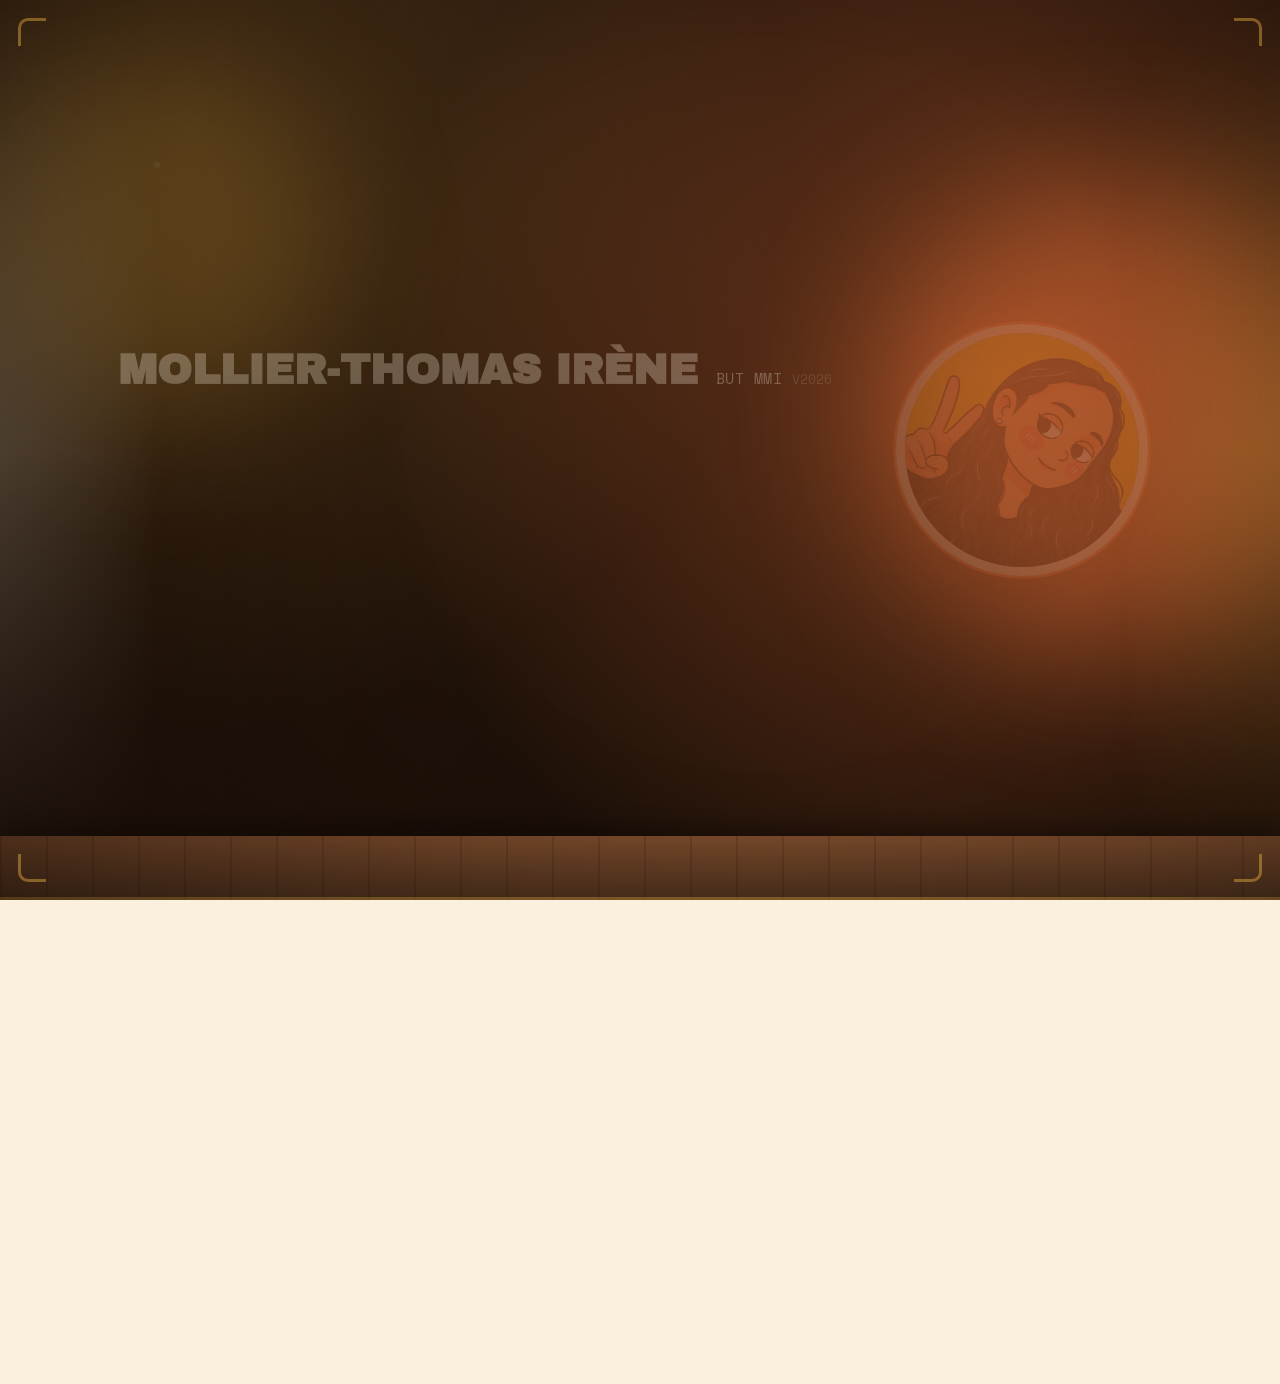
<file: index.html>
<!DOCTYPE html>
<html lang="fr">
<head>
  <meta charset="UTF-8">
  <meta http-equiv="refresh" content="0; url=PortFolio.html">
  <title>Irène MOLLIER-THOMAS - Portfolio</title>
</head>
<body>
  <p>Redirection vers le <a href="PortFolio.html">portfolio</a>...</p>
</body>
</html>
</file>
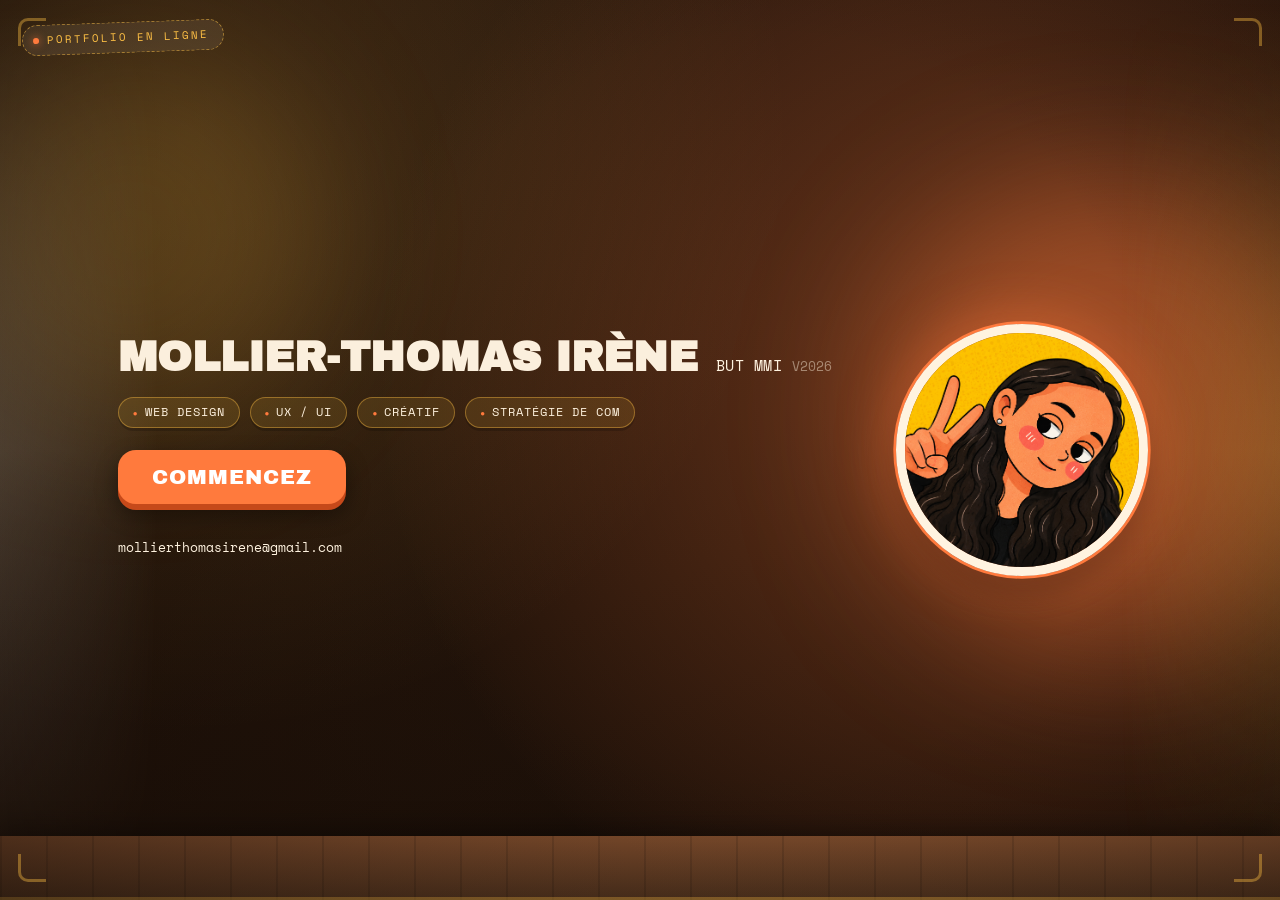
<file: PortFolio.html>
<!DOCTYPE html>
<html lang="fr">
<head>
    <meta charset="UTF-8">
    <meta name="viewport" content="width=device-width, initial-scale=1.0">
    <title>Mon Portfolio</title>
    <link rel="preconnect" href="https://fonts.googleapis.com">
    <link rel="preconnect" href="https://fonts.gstatic.com" crossorigin>
    <link href="https://fonts.googleapis.com/css2?family=Archivo+Black&family=Space+Mono:wght@400;700&display=swap" rel="stylesheet">
    <link rel="stylesheet" href="style.css?v=1790327036">
</head>
<body>

    <section id="accueil" class="hero">
    <span class="hero-glow hero-glow--a"></span>
    <span class="hero-glow hero-glow--b"></span>
    <span class="hero-edge hero-edge--left"></span>
    <span class="hero-edge hero-edge--right"></span>

    <span class="hero-particle hero-particle--1"></span>
    <span class="hero-particle hero-particle--2"></span>
    <span class="hero-particle hero-particle--3"></span>
    <span class="hero-particle hero-particle--4"></span>
    <span class="hero-particle hero-particle--5"></span>

    <span class="hero-frame hero-frame--tl" aria-hidden="true"></span>
    <span class="hero-frame hero-frame--tr" aria-hidden="true"></span>
    <span class="hero-frame hero-frame--bl" aria-hidden="true"></span>
    <span class="hero-frame hero-frame--br" aria-hidden="true"></span>

    <span class="hero-status">
        <span class="hero-status__dot" aria-hidden="true"></span>
        PORTFOLIO EN LIGNE
    </span>

    <div class="container hero-content">
        <div class="hero-text-block">

        <div class="hero-title-row">
            <h1>MOLLIER-THOMAS Irène</h1>
            <div class="hero-title-meta">
            <span class="hero-tag">BUT MMI</span>
            <span class="hero-version">V2026</span>
            </div>
        </div>

        <ul class="hero-skills">
            <li>Web Design</li>
            <li>UX / UI</li>
            <li>Créatif</li>
            <li>Stratégie de com</li>
        </ul>

        <div class="hero-start-row">
        <button type="button" id="start-game" class="hero-start">
            Commencez
        </button>
        </div>

        <div class="hero-hints">
            <p class="hero-hints__contact">mollierthomasirene@gmail.com</p>
        </div>

        </div>
        <img src="profil.png" alt="Portrait de Prénom Nom" class="hero-avatar">
    </div>
    </section>

    <div id="game-content" hidden>

    <header class="header">
    <div class="container header-inner">
        <a href="#accueil" class="logo">IRÈNE</a>
        <nav class="nav">
        <ul>
            <li><a href="#accueil">Accueil</a></li>
            <li><a href="#apropos">Profil MMI</a></li>
            <li><a href="#projets">Projets</a></li>
            <li><a href="#contact">Contact</a></li>
        </ul>
        </nav>
        <button class="burger" id="burger" aria-label="Ouvrir le menu">
        <span></span><span></span><span></span>
        </button>
    </div>
    </header>


    <section id="apropos" class="section">
    <div class="container">
        <h2 class="section-title">Profil MMI</h2>
        <div class="about-content">
        <div class="about-image">
            <img src="profil.png" alt="Photo de mon profil MMI">
        </div>
        <div class="about-text">
            <p class="project-tag">ESTR</p>
            <h3>Designer méthodique</h3>
            <p><em>Plus qu'une simple MMI.</em></p>
            <p>
            J'aime explorer plusieurs pistes pour nourrir ma créativité et offrir plus de choix
            à mes clients. Organisée et autonome, j'avance mieux seule avant de faire le point en équipe.
            </p>
            <p>
            Être méthodique, c'est aussi rester créative: ce qui compte, c'est un message
            clair et un design qui plaît, même si les délais courts m'obligent parfois à trancher vite.
            </p>
        </div>
        </div>
    </div>
    </section>

    <section id="projets" class="section">
    <div class="container">
        <h2 class="section-title">Mes projets</h2>
        <div class="projects-grid">
        <article class="project-card">
            <img src="logo-agriclick.png" alt="Logo Agriclick" class="project-logo">
            <div class="project-info">
            <h3><span class="project-tag">Stage 2025 :</span> Application</h3>
            <p>Mieux manger, c'est aider nos producteurs.</p>
            <div class="project-links">
                <div class="cta-stage" data-href="projets/projet1.html">
                <button type="button" class="cta-btn">
                    <span class="cta-btn__spinner" aria-hidden="true"></span>
                    <span class="cta-btn__label">Voir le projet</span>
                </button>
                </div>
            </div>
            </div>
        </article>
        <article class="project-card">
            <img src="logo-episerie.png" alt="Logo EPISE" class="project-logo">
            <div class="project-info">
            <h3><span class="project-tag">SAE 301 :</span> Site e-commerce</h3>
            <p>Nous aussi, on peut aider à notre échelle.</p>
            <div class="project-links">
                <div class="cta-stage" data-href="projets/projet2.html">
                <button type="button" class="cta-btn">
                    <span class="cta-btn__spinner" aria-hidden="true"></span>
                    <span class="cta-btn__label">Voir le projet</span>
                </button>
                </div>
            </div>
            </div>
        </article>
        <article class="project-card">
            <img src="affiche-dossier-charmier.jpg" alt="Affiche Le Dossier Charmier" class="project-logo project-logo--cover project-logo--cover-top">
            <div class="project-info">
            <h3><span class="project-tag">SAE 302 :</span> Le Dossier Charmier</h3>
            <p>Apprendre, c'est mieux en s'amusant, seul ou en groupe !</p>
            <div class="project-links">
                <div class="cta-stage" data-href="projets/projet3.html">
                <button type="button" class="cta-btn">
                    <span class="cta-btn__spinner" aria-hidden="true"></span>
                    <span class="cta-btn__label">Voir le projet</span>
                </button>
                </div>
            </div>
            </div>
        </article>
        <article class="project-card">
            <img src="logo-especes-menacees.png" alt="Logo Espèces menacées" class="project-logo">
            <div class="project-info">
            <h3><span class="project-tag">SAE 303 :</span> Projet environnemental</h3>
            <p>Il n'est pas trop tard pour agir.</p>
            <div class="project-links">
                <div class="cta-stage" data-href="projets/projet4.html">
                <button type="button" class="cta-btn">
                    <span class="cta-btn__spinner" aria-hidden="true"></span>
                    <span class="cta-btn__label">Voir le projet</span>
                </button>
                </div>
            </div>
            </div>
        </article>
        <article class="project-card">
            <img src="logo-ludik.jpg" alt="Logo Ludik NC" class="project-logo project-logo--cover">
            <div class="project-info">
            <h3><span class="project-tag">SAE 401 :</span> Projet Ludik</h3>
            <p>Ludik, à votre service.</p>
            <div class="project-links">
                <div class="cta-stage" data-href="projets/projet5.html">
                <button type="button" class="cta-btn">
                    <span class="cta-btn__spinner" aria-hidden="true"></span>
                    <span class="cta-btn__label">Voir le projet</span>
                </button>
                </div>
            </div>
            </div>
        </article>
        <article class="project-card">
            <img src="logo-recif.jpg" alt="Logo RECIF" class="project-logo">
            <div class="project-info">
            <h3><span class="project-tag">SAE 402 :</span> Projet RECIF</h3>
            <p>RECIF, l'occasion de mettre en avant son talent.</p>
            <div class="project-links">
                <div class="cta-stage" data-href="projets/projet6.html">
                <button type="button" class="cta-btn">
                    <span class="cta-btn__spinner" aria-hidden="true"></span>
                    <span class="cta-btn__label">Voir le projet</span>
                </button>
                </div>
            </div>
            </div>
        </article>
        </div>
    </div>
    </section>

    <section id="contact" class="section section-alt">
    <div class="container">
        <h2 class="section-title">Contact</h2>
        <div class="contact-content">
        <div class="contact-info">
            <p><strong>Email :</strong> mollierthomasirene@gmail.com</p>
            <div class="social-links">
            <a href="https://www.linkedin.com/in/irène-mollier-thomas-8ab7a5396/" target="_blank" rel="noopener">LinkedIn</a>
            <a href="https://www.instagram.com/irene_mt2/?hl=fr" target="_blank" rel="noopener">Instagram</a>
            </div>
        </div>
        </div>
    </div>
    </section>


    <footer class="footer">
    <div class="container">
        <p>&copy; 2026 Irène MOLLIER-THOMAS. Tous droits réservés.</p>
    </div>
    </footer>

    </div>

    <script src="script.js"></script>
</body>
</html>
</file>
<file: style.css>
/* ===== RESET & BASE ===== */
* {
  margin: 0;
  padding: 0;
  box-sizing: border-box;
}

:root {
  /* Palette "jeu de cuisine" — chaleureuse et gourmande */
  --color-primary: #ff7a3d;        /* Orange citrouille (CTA / boutons de jeu) */
  --color-primary-dark: #c6491a;   /* Roux brûlé (relief 3D des boutons) */
  --color-secondary: #ffc145;      /* Jaune doré (accents, badges) */
  --color-highlight: #fff3e0;      /* Crème chaude */
  --color-text: #3b2317;           /* Brun café torréfié */
  --color-text-light: #8a6e58;
  --color-bg: #fbefdd;             /* Papier parchemin */
  --color-bg-alt: #f3dcb8;         /* Parchemin plus soutenu */
  --color-border: #e8cba0;
  --color-bar: #7a4a2b;            /* Bois moyen */
  --color-wood-dark: #4a2f1c;      /* Bois foncé / plan de travail */
  --color-red: #d6432b;            /* Rouge tomate / piment (accents "épicés") */
  --color-sage: #8a9b6e;            /* Vert sauge (touches "ingrédients frais") */
  --color-coral: #f2836b;           /* Corail (petits accents chaleureux) */
  --font-display: "Archivo Black", "Arial Black", sans-serif;
  --font-mono: "Space Mono", "Courier New", monospace;
  --max-width: 1100px;
  --radius: 10px;
}

html {
  scroll-behavior: smooth;
}

body {
  font-family: "Segoe UI", Arial, sans-serif;
  color: var(--color-text);
  background: var(--color-bg);
  line-height: 1.6;
}

.container {
  max-width: var(--max-width);
  margin: 0 auto;
  padding: 0 20px;
}

img {
  max-width: 100%;
  display: block;
}

a {
  text-decoration: none;
  color: inherit;
}

ul {
  list-style: none;
}

/* ===== BUTTONS ===== */
.btn {
  display: inline-block;
  padding: 12px 24px;
  border-radius: var(--radius);
  font-weight: 600;
  transition: all 0.2s ease;
  border: 2px solid transparent;
}

.btn-primary {
  background: var(--color-primary);
  color: #fff;
}

.btn-primary:hover {
  background: var(--color-primary-dark);
}

.btn-outline {
  border-color: var(--color-primary);
  color: var(--color-primary);
}

.btn-outline:hover {
  background: var(--color-primary);
  color: #fff;
}

.btn-small {
  padding: 8px 16px;
  font-size: 0.9rem;
}

/* ===== HEADER ===== */
.header {
  position: fixed;
  top: 0;
  left: 0;
  right: 0;
  transform: translateZ(0);
  will-change: transform;
  background:
    repeating-linear-gradient(
      90deg,
      rgba(0, 0, 0, 0.12) 0px,
      rgba(0, 0, 0, 0.12) 2px,
      transparent 2px,
      transparent 46px
    ),
    linear-gradient(180deg, var(--color-bar) 0%, var(--color-wood-dark) 100%);
  border-bottom: 3px solid rgba(255, 193, 69, 0.35);
  box-shadow: 0 4px 14px rgba(59, 35, 23, 0.25);
  z-index: 100;
}

.header::before,
.header::after,
.footer::before,
.footer::after {
  content: "";
  position: absolute;
  width: 18px;
  height: 18px;
  border: 2px solid rgba(255, 193, 69, 0.45);
  pointer-events: none;
}

.header::before,
.footer::before {
  left: 14px;
  bottom: 8px;
  border-right: none;
  border-top: none;
  border-bottom-left-radius: 8px;
}

.header::after,
.footer::after {
  right: 14px;
  bottom: 8px;
  border-left: none;
  border-top: none;
  border-bottom-right-radius: 8px;
}

.header-inner {
  display: flex;
  align-items: center;
  justify-content: space-between;
  padding: 16px 20px;
}

.logo {
  display: inline-block;
  font-family: var(--font-display);
  font-size: 1.1rem;
  font-weight: 800;
  letter-spacing: 0.5px;
  text-transform: uppercase;
  color: var(--color-primary);
  background: rgba(255, 122, 61, 0.12);
  border: 2px solid rgba(255, 122, 61, 0.3);
  padding: 6px 16px;
  border-radius: 999px;
}

.nav ul {
  display: flex;
  gap: 10px;
}

.nav a {
  display: inline-block;
  font-weight: 600;
  padding: 6px 14px;
  border-radius: 999px;
  color: var(--color-highlight);
  transition: color 0.2s ease, background 0.2s ease, transform 0.15s ease;
}

.nav a:hover {
  color: var(--color-secondary);
  background: rgba(255, 193, 69, 0.16);
  transform: translateY(-1px);
}

.burger {
  display: none;
  flex-direction: column;
  gap: 5px;
  background: none;
  border: none;
  cursor: pointer;
}

.burger span {
  width: 26px;
  height: 3px;
  background: var(--color-highlight);
  border-radius: 2px;
}

/* ===== BANNIÈRE ===== */
.banner {
  width: 100%;
  height: 140px;
  object-fit: cover;
  display: block;
}

/* ===== HERO — écran d'accueil façon jeu vidéo ===== */
.hero {
  --mx: 0;
  --my: 0;
  position: relative;
  min-height: 100vh;
  display: flex;
  align-items: center;
  overflow: hidden;
  background:
    radial-gradient(circle at 78% 42%, rgba(255, 122, 61, 0.35) 0%, transparent 55%),
    radial-gradient(circle at 15% 15%, rgba(255, 193, 69, 0.16) 0%, transparent 45%),
    linear-gradient(160deg, #2b190f 0%, #201209 60%, #170d07 100%);
}

/* Comptoir en bois qui ancre l'écran-titre comme un plan de travail de cuisine */
.hero::before {
  content: "";
  position: absolute;
  left: 0;
  right: 0;
  bottom: 0;
  height: 64px;
  background:
    repeating-linear-gradient(
      90deg,
      rgba(0, 0, 0, 0.12) 0px,
      rgba(0, 0, 0, 0.12) 2px,
      transparent 2px,
      transparent 46px
    ),
    linear-gradient(180deg, var(--color-bar) 0%, var(--color-wood-dark) 100%);
  box-shadow: 0 -3px 0 rgba(255, 193, 69, 0.35) inset, 0 -8px 24px rgba(0, 0, 0, 0.35);
  z-index: 1;
  pointer-events: none;
}

.hero--leaving {
  position: fixed;
  inset: 0;
  z-index: 300;
  pointer-events: none;
}

.hero--portal {
  --portal-r: 0px;
  --portal-x: 50%;
  --portal-y: 50%;
  -webkit-mask-image: radial-gradient(circle var(--portal-r) at var(--portal-x) var(--portal-y), transparent 0, transparent calc(var(--portal-r) - 1px), black var(--portal-r));
  mask-image: radial-gradient(circle var(--portal-r) at var(--portal-x) var(--portal-y), transparent 0, transparent calc(var(--portal-r) - 1px), black var(--portal-r));
}

.hero[hidden] {
  display: none;
}

.hero-glow {
  position: absolute;
  border-radius: 50%;
  filter: blur(70px);
  pointer-events: none;
}

.hero-glow--a {
  width: 480px;
  height: 480px;
  right: -80px;
  top: 20%;
  background: rgba(255, 122, 61, 0.4);
  animation: glow-drift-a 9s ease-in-out infinite alternate;
}

.hero-glow--b {
  width: 380px;
  height: 380px;
  left: -60px;
  top: 5%;
  background: rgba(255, 193, 69, 0.22);
  animation: glow-drift-b 11s ease-in-out infinite alternate;
}

@keyframes glow-drift-a {
  from { transform: translate(0, 0) scale(1); }
  to { transform: translate(-30px, 20px) scale(1.08); }
}

@keyframes glow-drift-b {
  from { transform: translate(0, 0) scale(1); }
  to { transform: translate(20px, -25px) scale(1.1); }
}

.hero-frame {
  position: absolute;
  width: 28px;
  height: 28px;
  border: 3px solid rgba(255, 193, 69, 0.4);
  pointer-events: none;
  z-index: 2;
}

.hero-frame--tl { top: 18px; left: 18px; border-right: none; border-bottom: none; border-top-left-radius: 10px; }
.hero-frame--tr { top: 18px; right: 18px; border-left: none; border-bottom: none; border-top-right-radius: 10px; }
.hero-frame--bl { bottom: 18px; left: 18px; border-right: none; border-top: none; border-bottom-left-radius: 10px; }
.hero-frame--br { bottom: 18px; right: 18px; border-left: none; border-top: none; border-bottom-right-radius: 10px; }

@media (max-width: 720px) {
  .hero-frame {
    display: none;
  }
}

.hero::after {
  content: "";
  position: absolute;
  inset: 0;
  background: radial-gradient(circle at 60% 45%, transparent 40%, rgba(15, 8, 4, 0.45) 100%);
  pointer-events: none;
  z-index: 1;
}

.hero-edge {
  position: absolute;
  top: 0;
  bottom: 0;
  width: 160px;
  pointer-events: none;
}

.hero-edge--left {
  left: 0;
  background: linear-gradient(180deg, transparent, rgba(255, 243, 224, 0.25), transparent);
  mask-image: linear-gradient(to right, black, transparent);
  -webkit-mask-image: linear-gradient(to right, black, transparent);
}

.hero-edge--right {
  right: 0;
  background: linear-gradient(180deg, transparent, rgba(255, 193, 69, 0.25), transparent);
  mask-image: linear-gradient(to left, black, transparent);
  -webkit-mask-image: linear-gradient(to left, black, transparent);
}

.hero-particle {
  position: absolute;
  width: 6px;
  height: 6px;
  border-radius: 50%;
  background: var(--color-highlight);
  box-shadow: 0 0 10px rgba(255, 243, 224, 0.8);
  opacity: 0;
  animation: particle-float 7s ease-in-out infinite;
  pointer-events: none;
}

.hero-particle--1 { top: 18%; left: 12%; animation-delay: 0s; }
.hero-particle--2 { top: 65%; left: 22%; background: var(--color-secondary); box-shadow: 0 0 10px rgba(255, 193, 69, 0.8); animation-delay: 1.4s; }
.hero-particle--3 { top: 30%; left: 55%; animation-delay: 2.8s; }
.hero-particle--4 { top: 78%; left: 68%; background: var(--color-primary); box-shadow: 0 0 10px rgba(255, 122, 61, 0.8); animation-delay: 4.2s; }
.hero-particle--5 { top: 12%; left: 80%; background: var(--color-secondary); box-shadow: 0 0 10px rgba(255, 193, 69, 0.8); animation-delay: 5.6s; }

@keyframes particle-float {
  0% { opacity: 0; transform: translateY(0); }
  15% { opacity: 0.9; }
  85% { opacity: 0.9; }
  100% { opacity: 0; transform: translateY(-70px); }
}

.hero-status {
  position: absolute;
  top: 22px;
  left: 22px;
  z-index: 2;
  display: flex;
  align-items: center;
  gap: 8px;
  background: rgba(255, 243, 224, 0.08);
  border: 1.5px dashed rgba(255, 193, 69, 0.5);
  border-radius: 999px;
  padding: 6px 14px 6px 10px;
  font-family: var(--font-mono);
  font-size: 0.68rem;
  letter-spacing: 2px;
  color: var(--color-secondary);
  opacity: 0;
  transform: rotate(-2deg) translateY(18px);
  animation: hero-status-in 0.6s ease 0.9s forwards;
}

@keyframes hero-status-in {
  to { opacity: 1; transform: rotate(-2deg) translateY(0); }
}

.hero-status__dot {
  width: 6px;
  height: 6px;
  border-radius: 50%;
  background: var(--color-primary);
  box-shadow: 0 0 8px rgba(255, 122, 61, 0.9);
  animation: hud-pulse 1.6s ease-in-out infinite;
}

@keyframes hud-pulse {
  0%, 100% { opacity: 1; }
  50% { opacity: 0.3; }
}

@media (max-width: 720px) {
  .hero-status {
    display: none;
  }
}

.hero-content {
  position: relative;
  z-index: 2;
  display: flex;
  align-items: center;
  justify-content: space-between;
  gap: 50px;
  flex-wrap: wrap;
}

.hero-text-block {
  flex: 1;
  min-width: 280px;
}

.hero-text-block > * {
  opacity: 0;
  transform: translateY(18px);
  animation: hero-in 0.6s ease forwards;
}

.hero-title-row { animation-delay: 0.1s; }
.hero-skills { animation-delay: 0.25s; }
.hero-start-row { animation-delay: 0.4s; }
.hero-hints { animation-delay: 0.55s; }

@keyframes hero-in {
  to { opacity: 1; transform: none; }
}

.hero-avatar {
  width: 280px;
  height: 280px;
  object-fit: cover;
  border-radius: 50%;
  border: 10px solid var(--color-highlight);
  box-shadow:
    0 0 0 3px var(--color-primary),
    0 0 60px rgba(255, 122, 61, 0.5),
    0 18px 30px rgba(0, 0, 0, 0.4);
  flex-shrink: 0;
  opacity: 0;
  transform: scale(0.9) translate(calc(var(--mx) * 10px), calc(var(--my) * 10px));
  animation: avatar-in 0.7s ease 0.15s forwards;
  transition: transform 0.2s ease-out;
}

@keyframes avatar-in {
  to { opacity: 1; }
}

/* ===== SPLAT TRANSITION — une tomate lancée comme mécanisme de navigation ===== */
.nav-tomato-wrap {
  position: fixed;
  top: 0;
  left: 0;
  width: 1px;
  height: 1px;
  z-index: 400;
  pointer-events: none;
}

.nav-tomato__halo {
  position: absolute;
  top: 50%;
  left: 50%;
  transform: translate(-50%, -50%);
  border-radius: 50%;
  /* Flou de vitesse chaleureux derrière la tomate — reste discret pour ne pas masquer la silhouette. */
  background: radial-gradient(circle,
    rgba(255, 138, 107, 0.5) 0%,
    rgba(214, 67, 43, 0.22) 35%,
    transparent 68%);
  filter: blur(6px);
}

.nav-tomato__core {
  position: absolute;
  top: 50%;
  left: 50%;
  transform: translate(-50%, -50%);
  overflow: visible;
  filter: drop-shadow(0 6px 10px rgba(0, 0, 0, 0.35));
}

.nav-tomato__trail {
  position: fixed;
  top: 0;
  left: 0;
  border-radius: 50%;
  z-index: 390;
  pointer-events: none;
}

.nav-tomato__particle {
  position: fixed;
  top: 0;
  left: 0;
  border-radius: 50%;
  z-index: 395;
  pointer-events: none;
}

.nav-tomato__flash {
  position: fixed;
  inset: 0;
  z-index: 380;
  pointer-events: none;
  background: radial-gradient(circle 520px at var(--fx) var(--fy),
    rgba(255, 255, 255, 0.95),
    rgba(255, 255, 255, 0.3) 42%,
    transparent 70%);
}

.nav-tomato__ring {
  position: fixed;
  top: 0;
  left: 0;
  border-radius: 50%;
  border: 2px solid rgba(255, 243, 224, 0.8);
  box-shadow: 0 0 calc(18px * var(--glow, 1)) rgba(214, 67, 43, calc(0.45 * var(--glow, 1)));
  transform: translate(-50%, -50%);
  z-index: 350;
  pointer-events: none;
}

.nav-tomato__ring--bright {
  border-color: rgba(255, 255, 255, 0.95);
  box-shadow:
    0 0 calc(26px * var(--glow, 1)) rgba(255, 255, 255, 0.9),
    0 0 calc(52px * var(--glow, 1)) rgba(255, 243, 224, 0.65);
}

.nav-tomato__distortion {
  position: fixed;
  top: 0;
  left: 0;
  border-radius: 50%;
  transform: translate(-50%, -50%);
  border: 1px solid rgba(255, 255, 255, 0.35);
  backdrop-filter: blur(var(--blur, 6px)) saturate(1.6) contrast(1.08);
  -webkit-backdrop-filter: blur(var(--blur, 6px)) saturate(1.6) contrast(1.08);
  z-index: 340;
  pointer-events: none;
}

.nav-tomato__rim {
  position: fixed;
  top: 0;
  left: 0;
  border-radius: 50%;
  transform: translate(-50%, -50%);
  box-shadow:
    0 0 calc(30px * var(--glow, 1)) calc(6px * var(--glow, 1)) rgba(255, 255, 255, 0.55),
    0 0 calc(60px * var(--glow, 1)) calc(14px * var(--glow, 1)) rgba(255, 243, 224, 0.4)
    inset;
  border: 1.5px solid rgba(255, 243, 224, 0.55);
  z-index: 310;
  pointer-events: none;
}

.hero-avatar--impact {
  animation: avatar-impact 0.55s cubic-bezier(0.22, 1, 0.36, 1) both;
}

@keyframes avatar-impact {
  0%   { filter: brightness(1) saturate(1);
         box-shadow: 0 0 50px rgba(214, 67, 43, 0.45);
         transform: scale(0.9, 0.9) rotate(0deg) translate(calc(var(--mx) * 10px), calc(var(--my) * 10px)); }
  10%  { filter: brightness(calc(1 + 1.4 * var(--impact-power, 1))) saturate(1.5);
         box-shadow: 0 0 calc(60px * var(--impact-power, 1)) rgba(214, 67, 43, 0.9);
         transform: scale(0.79, 0.8) rotate(-3.5deg) translate(calc(var(--mx) * 10px), calc(var(--my) * 10px)); }
  25%  { filter: brightness(calc(1 + 0.9 * var(--impact-power, 1))) saturate(1.3);
         box-shadow: 0 0 calc(75px * var(--impact-power, 1)) rgba(214, 67, 43, 0.8);
         transform: scale(0.97, 0.86) rotate(2.4deg) translate(calc(var(--mx) * 10px), calc(var(--my) * 10px)); }
  45%  { filter: brightness(calc(1 + 0.5 * var(--impact-power, 1)));
         box-shadow: 0 0 calc(65px * var(--impact-power, 1)) rgba(214, 67, 43, 0.65);
         transform: scale(0.87, 0.98) rotate(-1.2deg) translate(calc(var(--mx) * 10px), calc(var(--my) * 10px)); }
  65%  { filter: brightness(calc(1 + 0.2 * var(--impact-power, 1)));
         box-shadow: 0 0 55px rgba(214, 67, 43, 0.55);
         transform: scale(0.93, 0.91) rotate(0.5deg) translate(calc(var(--mx) * 10px), calc(var(--my) * 10px)); }
  100% { filter: brightness(1);
         box-shadow: 0 0 50px rgba(214, 67, 43, 0.45);
         transform: scale(0.9, 0.9) rotate(0deg) translate(calc(var(--mx) * 10px), calc(var(--my) * 10px)); }
}

@media (prefers-reduced-motion: reduce) {
  .hero-text-block > *,
  .hero-avatar,
  .hero-status,
  .hero-particle,
  .hero-glow--a,
  .hero-glow--b {
    animation: none;
    opacity: 1;
    transform: none;
  }

  .nav-tomato-wrap,
  .nav-tomato__trail,
  .nav-tomato__particle,
  .nav-tomato__flash,
  .nav-tomato__ring,
  .nav-tomato__distortion,
  .nav-tomato__rim {
    display: none;
  }
}

.hero-skills {
  display: flex;
  flex-wrap: wrap;
  gap: 10px;
  margin-bottom: 22px;
}

.hero-skills li {
  font-family: var(--font-mono);
  font-size: 0.72rem;
  letter-spacing: 1px;
  text-transform: uppercase;
  color: var(--color-highlight);
  background: rgba(255, 193, 69, 0.12);
  border: 1.5px solid rgba(255, 193, 69, 0.4);
  border-radius: 20px;
  padding: 5px 14px;
  box-shadow: 0 3px 0 rgba(0, 0, 0, 0.18);
}

.hero-skills li::before {
  content: "●";
  display: inline-block;
  margin-right: 6px;
  font-size: 0.5rem;
  color: var(--color-primary);
  vertical-align: middle;
}

.hero-title-row {
  display: flex;
  align-items: baseline;
  flex-wrap: wrap;
  gap: 14px 18px;
  margin-bottom: 18px;
}

.hero h1 {
  font-family: var(--font-display);
  text-transform: uppercase;
  font-size: 2.6rem;
  line-height: 1.05;
  color: var(--color-bg);
}

.hero-title-meta {
  display: flex;
  align-items: baseline;
  gap: 10px;
  font-family: var(--font-mono);
}

.hero-tag {
  color: var(--color-highlight);
  font-size: 0.95rem;
  letter-spacing: 0.5px;
}

.hero-version {
  color: rgba(255, 243, 224, 0.45);
  font-size: 0.8rem;
}

.hero-start {
  display: inline-block;
  font-family: var(--font-display);
  text-transform: uppercase;
  letter-spacing: 1px;
  font-size: 1.3rem;
  color: #fff;
  background: var(--color-primary);
  border: none;
  border-radius: 18px;
  padding: 16px 34px;
  margin-bottom: 24px;
  cursor: pointer;
  box-shadow:
    0 6px 0 var(--color-primary-dark),
    0 10px 22px rgba(0, 0, 0, 0.4);
  transition: background 0.2s ease, box-shadow 0.15s ease, transform 0.15s ease;
  animation:
    hero-in 0.6s ease 0.4s forwards,
    hero-start-wobble 2.6s ease-in-out 1.2s infinite;
}

.hero-start:hover {
  background: var(--color-primary-dark);
  box-shadow:
    0 6px 0 var(--color-wood-dark),
    0 14px 26px rgba(0, 0, 0, 0.45);
}

.hero-start:active {
  box-shadow:
    0 2px 0 var(--color-primary-dark),
    0 4px 10px rgba(0, 0, 0, 0.35);
}

@keyframes hero-start-wobble {
  0%, 100% { transform: translateY(0) rotate(0deg); }
  50% { transform: translateY(-3px) rotate(-1deg); }
}

.hero-start-row {
  display: flex;
  align-items: center;
  gap: 16px;
  flex-wrap: wrap;
}

.hero-start-hint {
  font-family: var(--font-mono);
  font-size: 0.72rem;
  letter-spacing: 1px;
  color: rgba(255, 243, 224, 0.5);
  white-space: nowrap;
}

@media (max-width: 560px) {
  .hero-start-hint {
    display: none;
  }
}

.hero-hints {
  font-family: var(--font-mono);
  font-size: 0.8rem;
  color: rgba(255, 243, 224, 0.6);
}

.hero-hints p {
  margin-bottom: 6px;
}

.hero-hints span {
  display: inline-block;
  min-width: 62px;
  color: var(--color-secondary);
  font-weight: 700;
}

.hero-hints__contact {
  margin-top: 10px;
  color: var(--color-highlight);
}

@media (max-width: 560px) {
  .hero h1 {
    font-size: 2rem;
  }

  .hero-menu__item {
    font-size: 1rem;
  }
}

/* ===== SECTIONS ===== */
.section {
  padding: 90px 0;
}

.section-alt {
  background: var(--color-bg-alt);
}

body .header + section {
  padding-top: 174px;
}

#projets {
  position: relative;
  overflow: hidden;
  isolation: isolate;
}

#projets::before {
  content: "";
  position: absolute;
  inset: -20px;
  background: url("cuisine.png") center / cover no-repeat;
  filter: blur(11px);
  transform: scale(1.05);
  z-index: -2;
  mask-image: linear-gradient(to bottom, transparent 0%, black 55%, black 100%);
  -webkit-mask-image: linear-gradient(to bottom, transparent 0%, black 55%, black 100%);
}

#projets::after {
  content: "";
  position: absolute;
  inset: 0;
  background: rgba(251, 239, 221, 0.45);
  z-index: -1;
}

.section-title {
  display: block;
  width: fit-content;
  margin: 0 auto 50px;
  text-align: center;
  font-family: var(--font-display);
  font-size: 1.5rem;
  letter-spacing: 0.5px;
  padding: 12px 32px;
  background: var(--color-highlight);
  border: 3px dashed var(--color-border);
  border-radius: 999px;
  box-shadow: 0 5px 0 var(--color-border), 0 8px 16px rgba(59, 35, 23, 0.08);
  color: var(--color-text);
  text-shadow: 2px 2px 0 rgba(255, 255, 255, 0.5);
  transform: rotate(-1deg);
}

/* ===== ABOUT ===== */
#apropos {
  position: relative;
  overflow: hidden;
  isolation: isolate;
}

#apropos::before {
  content: "";
  position: absolute;
  inset: -20px;
  background: url("cuisinefond.jpg") center / cover no-repeat;
  filter: blur(11px);
  transform: scale(1.05);
  z-index: -2;
  mask-image: linear-gradient(to bottom, black 0%, black 45%, transparent 100%);
  -webkit-mask-image: linear-gradient(to bottom, black 0%, black 45%, transparent 100%);
}

#apropos::after {
  content: "";
  position: absolute;
  inset: 0;
  background: rgba(251, 239, 221, 0.45);
  z-index: -1;
}

.about-content {
  display: flex;
  align-items: center;
  gap: 50px;
  flex-wrap: wrap;
}

.about-image img {
  width: 280px;
  height: 280px;
  object-fit: cover;
  border-radius: 50%;
  margin: 0 auto;
  border: 8px solid var(--color-highlight);
  box-shadow: 0 0 0 3px var(--color-border), 0 14px 26px rgba(59, 35, 23, 0.18);
}

.about-text {
  flex: 1;
  min-width: 280px;
}

.about-text .project-tag {
  display: inline-block;
  font-family: var(--font-mono);
  font-weight: 700;
  letter-spacing: 1px;
  color: var(--color-primary-dark);
  background: var(--color-highlight);
  border: 1.5px dashed var(--color-primary);
  border-radius: 999px;
  padding: 4px 14px;
  margin-bottom: 8px;
  box-shadow: 0 2px 8px rgba(59, 35, 23, 0.15);
}

.about-info {
  margin: 20px 0;
}

.about-info li {
  margin-bottom: 8px;
}

/* ===== PROJECTS ===== */
.projects-grid {
  display: grid;
  grid-template-columns: repeat(auto-fit, minmax(280px, 1fr));
  gap: 30px;
  counter-reset: recipe;
}

.project-card {
  position: relative;
  display: flex;
  flex-direction: column;
  background: var(--color-highlight);
  border: 3px solid var(--color-border);
  border-radius: 22px;
  overflow: hidden;
  box-shadow: 0 6px 0 var(--color-border), 0 14px 24px rgba(59, 35, 23, 0.14);
  transition: transform 0.25s cubic-bezier(0.34, 1.56, 0.64, 1), box-shadow 0.25s ease;
  counter-increment: recipe;
  opacity: 0;
  transform: translateY(18px);
}

.project-card.is-visible {
  animation: recipe-card-in 0.6s cubic-bezier(0.22, 1, 0.36, 1) forwards;
}

@keyframes recipe-card-in {
  to { opacity: 1; transform: translateY(0); }
}

.project-card:hover {
  transform: translateY(-8px) rotate(-1deg);
  box-shadow: 0 10px 0 var(--color-border), 0 22px 34px rgba(59, 35, 23, 0.2);
}

.project-card::before {
  content: "Recette n\00B0 " counter(recipe, decimal-leading-zero);
  position: absolute;
  top: 14px;
  left: 14px;
  z-index: 2;
  font-family: var(--font-mono);
  font-size: 0.62rem;
  font-weight: 700;
  letter-spacing: 1px;
  text-transform: uppercase;
  color: var(--color-highlight);
  background: var(--color-sage);
  border-radius: 999px;
  padding: 4px 10px;
  box-shadow: 0 2px 0 rgba(59, 35, 23, 0.25);
}

.project-card::after {
  content: "";
  position: absolute;
  top: 0;
  right: 0;
  width: 26px;
  height: 26px;
  z-index: 2;
  background: linear-gradient(135deg, transparent 50%, var(--color-bg-alt) 50%);
  box-shadow: -2px 2px 4px rgba(59, 35, 23, 0.12);
}

@media (prefers-reduced-motion: reduce) {
  .project-card {
    opacity: 1;
    transform: none;
    animation: none;
  }
}

.project-logo {
  width: 160px;
  height: 160px;
  object-fit: contain;
  border-radius: 50%;
  background: var(--color-bg);
  border: 6px solid var(--color-highlight);
  box-shadow: 0 0 0 3px var(--color-border), 0 6px 14px rgba(59, 35, 23, 0.2);
  margin: 30px auto 0;
  padding: 15px;
}

.project-logo--cover {
  object-fit: cover;
  object-position: center;
  padding: 0;
}

.project-logo--cover-top {
  object-position: top center;
}

.project-info {
  display: flex;
  flex-direction: column;
  flex: 1;
  padding: 20px;
  text-align: center;
}

.project-info::before {
  content: "";
  display: block;
  height: 0;
  margin: 0 -20px 16px;
  border-top: 2px dashed var(--color-border);
}

.project-info h3 {
  margin-bottom: 10px;
}

.project-tag {
  color: var(--color-primary);
}

.project-info p {
  flex: 1;
  color: var(--color-text-light);
  margin-bottom: 16px;
}

.project-links {
  display: flex;
  justify-content: center;
  gap: 10px;
}

/* ===== CTA "Voir le projet" — bouton de jeu (même relief que "Commencez") ===== */
.cta-stage {
  position: relative;
  display: inline-flex;
  align-items: center;
  justify-content: center;
}

.cta-btn {
  position: relative;
  z-index: 2;
  display: inline-flex;
  align-items: center;
  justify-content: center;
  gap: 10px;
  width: 190px;
  height: 54px;
  padding: 0 22px;
  border: none;
  border-radius: 16px;
  background: var(--color-primary);
  color: #ffffff;
  font-family: "Segoe UI", Arial, sans-serif;
  font-size: 0.95rem;
  font-weight: 700;
  letter-spacing: 0.2px;
  cursor: pointer;
  box-shadow:
    0 5px 0 var(--color-primary-dark),
    0 9px 16px rgba(59, 35, 23, 0.25);
  transition: transform 150ms ease, box-shadow 150ms ease, background 200ms ease;
  overflow: hidden;
}

.cta-btn::after {
  content: "";
  position: absolute;
  top: 0;
  left: -60%;
  width: 40%;
  height: 100%;
  background: linear-gradient(115deg, transparent, rgba(255, 255, 255, 0.35), transparent);
  transform: skewX(-20deg);
  opacity: 0;
  transition: opacity 250ms ease, left 250ms ease;
}

.cta-stage:hover .cta-btn,
.cta-btn:focus-visible {
  background: var(--color-primary-dark);
  transform: translateY(-2px);
  box-shadow:
    0 7px 0 var(--color-wood-dark),
    0 12px 20px rgba(59, 35, 23, 0.3);
}

.cta-stage:hover .cta-btn::after {
  opacity: 1;
  left: 130%;
  transition: opacity 250ms ease, left 650ms ease;
}

.cta-btn:active {
  transform: translateY(3px);
  box-shadow:
    0 2px 0 var(--color-primary-dark),
    0 4px 8px rgba(59, 35, 23, 0.25);
}

.cta-btn:disabled {
  cursor: progress;
}

.cta-btn__spinner {
  width: 14px;
  height: 14px;
  border-radius: 50%;
  border: 2px solid rgba(255, 255, 255, 0.35);
  border-top-color: #ffffff;
  animation: cta-spin 0.7s linear infinite;
  display: none;
  flex-shrink: 0;
}

.cta-btn.is-loading .cta-btn__spinner {
  display: inline-block;
}

.cta-btn.is-loading {
  filter: brightness(1.1);
}

@keyframes cta-spin {
  to { transform: rotate(360deg); }
}

.cta-btn.cta-flash {
  animation: cta-flash-pulse 300ms ease-out;
}

@keyframes cta-flash-pulse {
  0% { box-shadow: 0 5px 0 var(--color-primary-dark), 0 0 0 8px rgba(255, 193, 69, 0.5); }
  100% { box-shadow: 0 5px 0 var(--color-primary-dark), 0 0 0 0 rgba(255, 193, 69, 0); }
}

@media (max-width: 360px) {
  .cta-btn {
    width: 170px;
    height: 50px;
  }
}

@media (prefers-reduced-motion: reduce) {
  .cta-btn {
    transition: none;
  }
}

/* ===== CONTACT ===== */
.contact-content {
  display: flex;
  justify-content: center;
}

.contact-info {
  text-align: center;
  background: var(--color-highlight);
  border: 3px dashed var(--color-border);
  border-radius: 20px;
  padding: 32px 40px;
  box-shadow: 0 6px 0 var(--color-border), 0 14px 24px rgba(59, 35, 23, 0.1);
}

.contact-info p {
  margin-bottom: 12px;
}

.social-links {
  display: flex;
  justify-content: center;
  gap: 16px;
  margin-top: 16px;
}

.social-links a {
  display: inline-block;
  font-weight: 700;
  color: #ffffff;
  background: var(--color-primary);
  padding: 8px 20px;
  border-radius: 999px;
  box-shadow: 0 4px 0 var(--color-primary-dark);
  transition: transform 0.15s ease, box-shadow 0.15s ease, background 0.15s ease;
}

.social-links a:hover {
  background: var(--color-primary-dark);
  transform: translateY(-2px);
}

.social-links a:active {
  transform: translateY(2px);
  box-shadow: 0 1px 0 var(--color-primary-dark);
}

/* ===== FOOTER ===== */
.footer {
  position: relative;
  background:
    repeating-linear-gradient(
      90deg,
      rgba(0, 0, 0, 0.12) 0px,
      rgba(0, 0, 0, 0.12) 2px,
      transparent 2px,
      transparent 46px
    ),
    linear-gradient(180deg, var(--color-bar) 0%, var(--color-wood-dark) 100%);
  color: var(--color-highlight);
  text-align: center;
  padding: 24px 0;
  border-top: 4px solid rgba(255, 193, 69, 0.35);
}

/* ===== RESPONSIVE ===== */
@media (max-width: 768px) {
  .nav {
    position: absolute;
    top: 100%;
    left: 0;
    right: 0;
    background: var(--color-bg);
    border-bottom: 1px solid var(--color-border);
    display: none;
  }

  .nav.open {
    display: block;
  }

  .nav ul {
    flex-direction: column;
    padding: 20px;
    gap: 16px;
  }

  .burger {
    display: flex;
  }

  .hero h1 {
    font-size: 2.2rem;
  }
}
</file>
